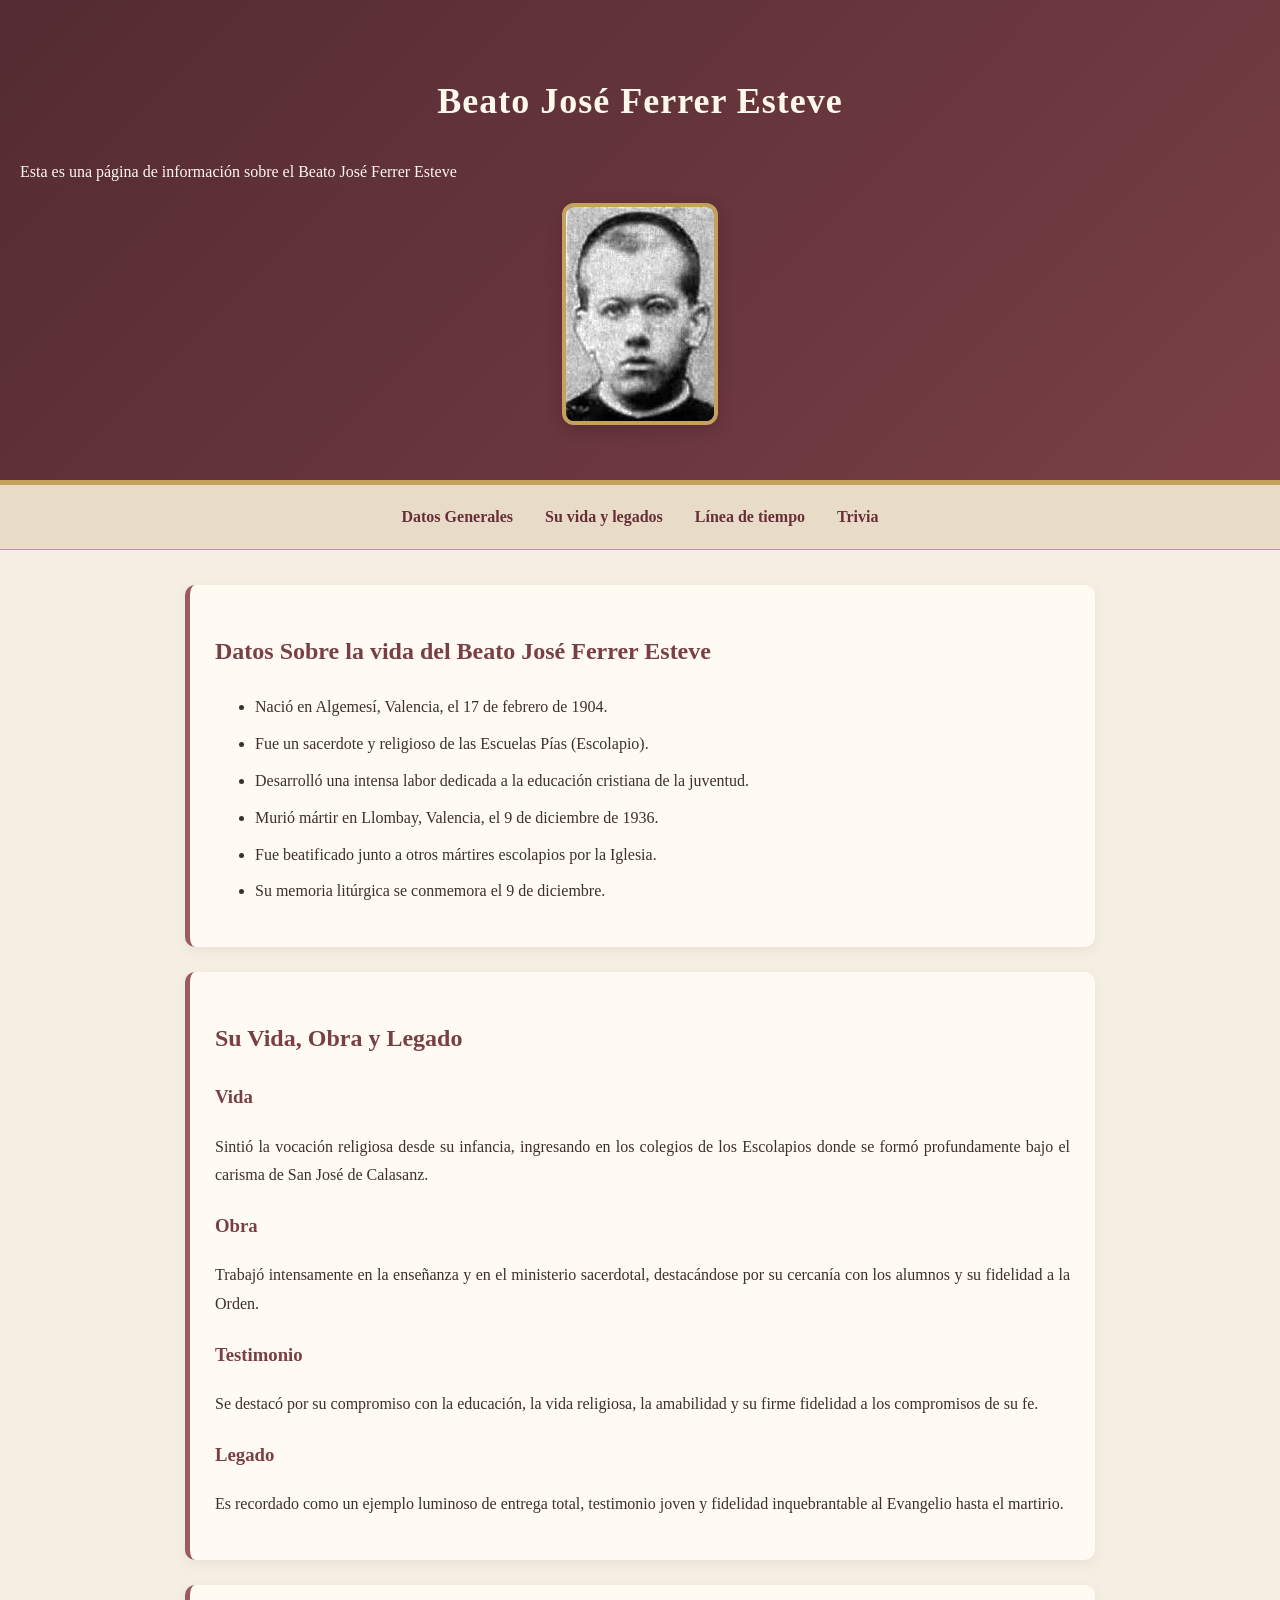
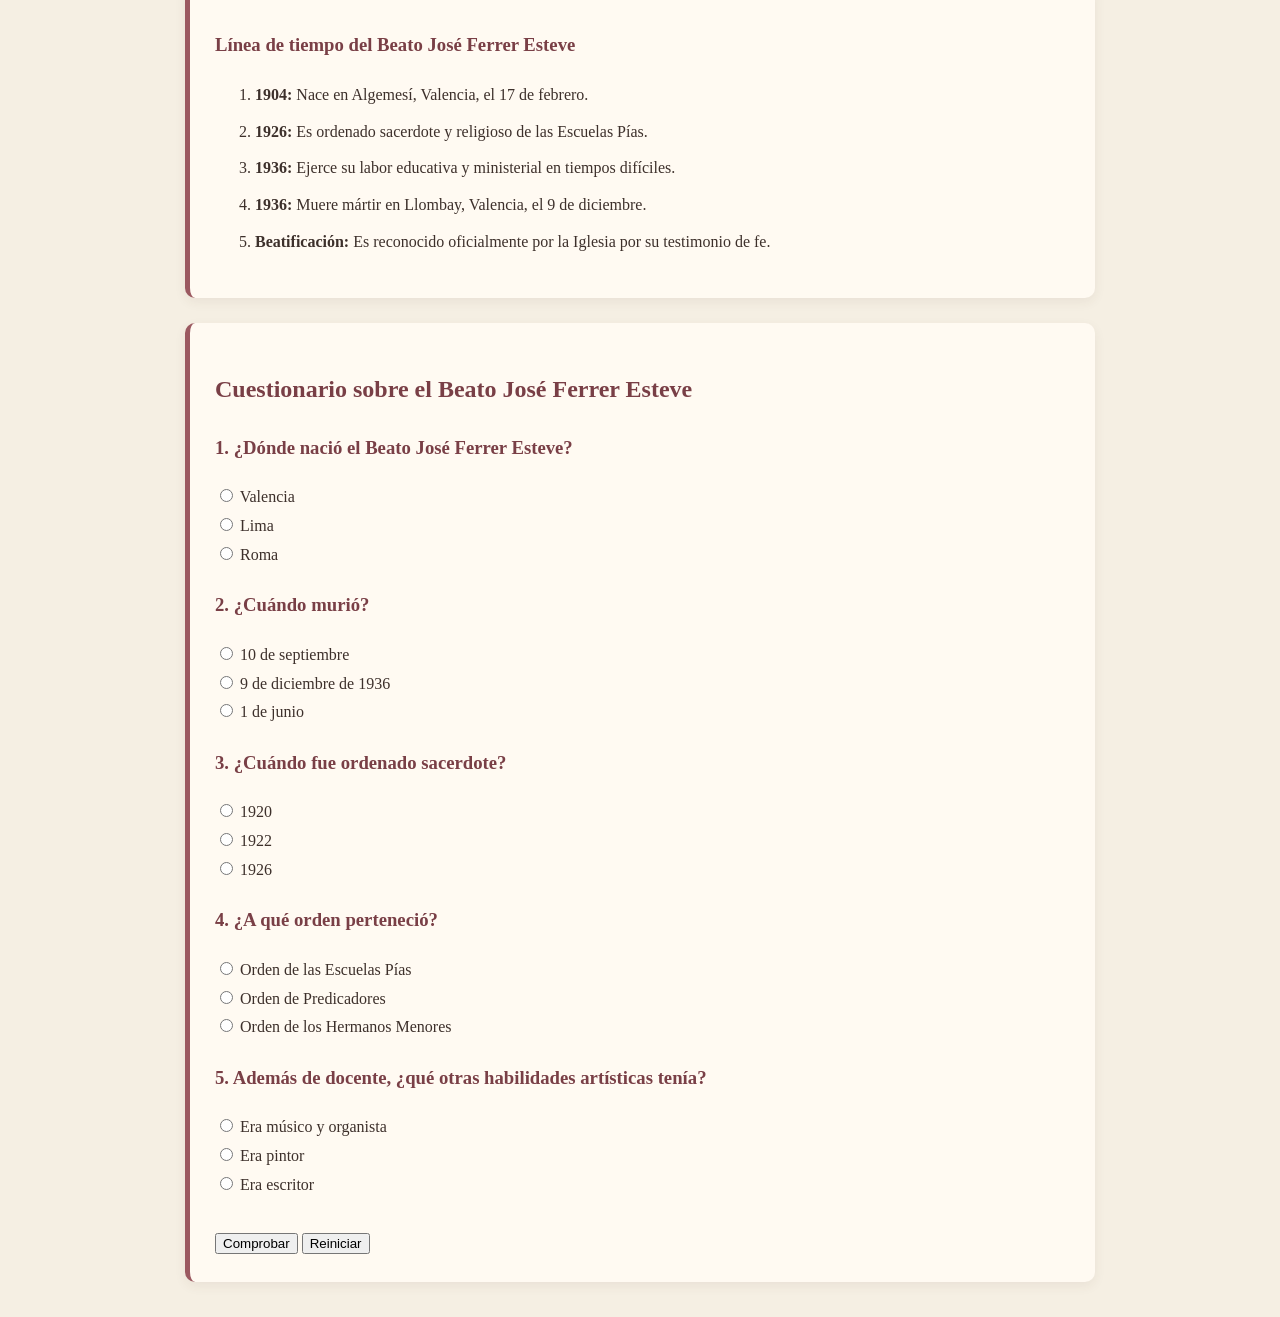
<file: index.html>
<!DOCTYPE html>
<html lang="es">
<head>
    <meta charset="UTF-8">
    <meta http-equiv="X-UA-Compatible" content="IE=edge">
    <meta name="viewport" content="width=device-width, initial-scale=1.0">
    <link rel="stylesheet" href="css/estilos.css">
    <title>Beato José Ferrer Esteve</title>
</head>
<body>

    <header>
        <h1>Beato José Ferrer Esteve</h1>
        <p>Esta es una página de información sobre el Beato José Ferrer Esteve</p>
        <img src="img/jose-ferrer-placeholder.jfif" alt="Beato José Ferrer Esteve">
    </header>

    <nav>
        <a href="#vida">Datos Generales</a>
        <a href="#legado">Su vida y legados</a>
        <a href="#linea-tiempo">Línea de tiempo</a>
        <a href="#cuestionario">Trivia</a>
    </nav>

    <main>

        <section class="vida" id="vida">
            <h2>Datos Sobre la vida del Beato José Ferrer Esteve</h2>

            <ul>
                <li>Nació en Algemesí, Valencia, el 17 de febrero de 1904.</li>
                <li>Fue un sacerdote y religioso de las Escuelas Pías (Escolapio).</li>
                <li>Desarrolló una intensa labor dedicada a la educación cristiana de la juventud.</li>
                <li>Murió mártir en Llombay, Valencia, el 9 de diciembre de 1936.</li>
                <li>Fue beatificado junto a otros mártires escolapios por la Iglesia.</li>
                <li>Su memoria litúrgica se conmemora el 9 de diciembre.</li>
            </ul>
        </section>

        <section class="legado" id="legado">
            <h2>Su Vida, Obra y Legado</h2>

            <div>
                <h3>Vida</h3>
                <p>Sintió la vocación religiosa desde su infancia, ingresando en los colegios de los Escolapios donde se formó profundamente bajo el carisma de San José de Calasanz.</p>
            </div>

            <div>
                <h3>Obra</h3>
                <p>Trabajó intensamente en la enseñanza y en el ministerio sacerdotal, destacándose por su cercanía con los alumnos y su fidelidad a la Orden.</p>
            </div>

            <div>
                <h3>Testimonio</h3>
                <p>Se destacó por su compromiso con la educación, la vida religiosa, la amabilidad y su firme fidelidad a los compromisos de su fe.</p>
            </div>

            <div>
                <h3>Legado</h3>
                <p>Es recordado como un ejemplo luminoso de entrega total, testimonio joven y fidelidad inquebrantable al Evangelio hasta el martirio.</p>
            </div>
        </section>

        <section id="linea-tiempo">
            <h3>Línea de tiempo del Beato José Ferrer Esteve</h3>

            <ol>
                <li><strong>1904:</strong> Nace en Algemesí, Valencia, el 17 de febrero.</li>
                <li><strong>1926:</strong> Es ordenado sacerdote y religioso de las Escuelas Pías.</li>
                <li><strong>1936:</strong> Ejerce su labor educativa y ministerial en tiempos difíciles.</li>
                <li><strong>1936:</strong> Muere mártir en Llombay, Valencia, el 9 de diciembre.</li>
                <li><strong>Beatificación:</strong> Es reconocido oficialmente por la Iglesia por su testimonio de fe.</li>
            </ol>
        </section>

        <!-- CUESTIONARIO -->
        <section id="cuestionario">

            <h2>Cuestionario sobre el Beato José Ferrer Esteve</h2>

            <h3>1. ¿Dónde nació el Beato José Ferrer Esteve?</h3>
            <input type="radio" name="p1" value="a"> Valencia<br>
            <input type="radio" name="p1" value="b"> Lima<br>
            <input type="radio" name="p1" value="c"> Roma<br>

            <h3>2. ¿Cuándo murió?</h3>
            <input type="radio" name="p2" value="a"> 10 de septiembre<br>
            <input type="radio" name="p2" value="b"> 9 de diciembre de 1936<br>
            <input type="radio" name="p2" value="c"> 1 de junio<br>

            <h3>3. ¿Cuándo fue ordenado sacerdote?</h3>
            <input type="radio" name="p3" value="a"> 1920<br>
            <input type="radio" name="p3" value="b"> 1922<br>
            <input type="radio" name="p3" value="c"> 1926<br>

            <h3>4. ¿A qué orden perteneció?</h3>
            <input type="radio" name="p4" value="a"> Orden de las Escuelas Pías<br>
            <input type="radio" name="p4" value="b"> Orden de Predicadores<br>
            <input type="radio" name="p4" value="c"> Orden de los Hermanos Menores<br>

            <h3>5. Además de docente, ¿qué otras habilidades artísticas tenía?</h3>
            <input type="radio" name="p5" value="a"> Era músico y organista<br>
            <input type="radio" name="p5" value="b"> Era pintor<br>
            <input type="radio" name="p5" value="c"> Era escritor<br>

            <br>

            <button id="comprobar" type="button">Comprobar</button>
            <button id="reiniciar" type="button">Reiniciar</button>

            <div id="resultado"></div>

        </section>

    </main>

    <script src="js/javascript3.js"></script>

</body>
</html>
</file>
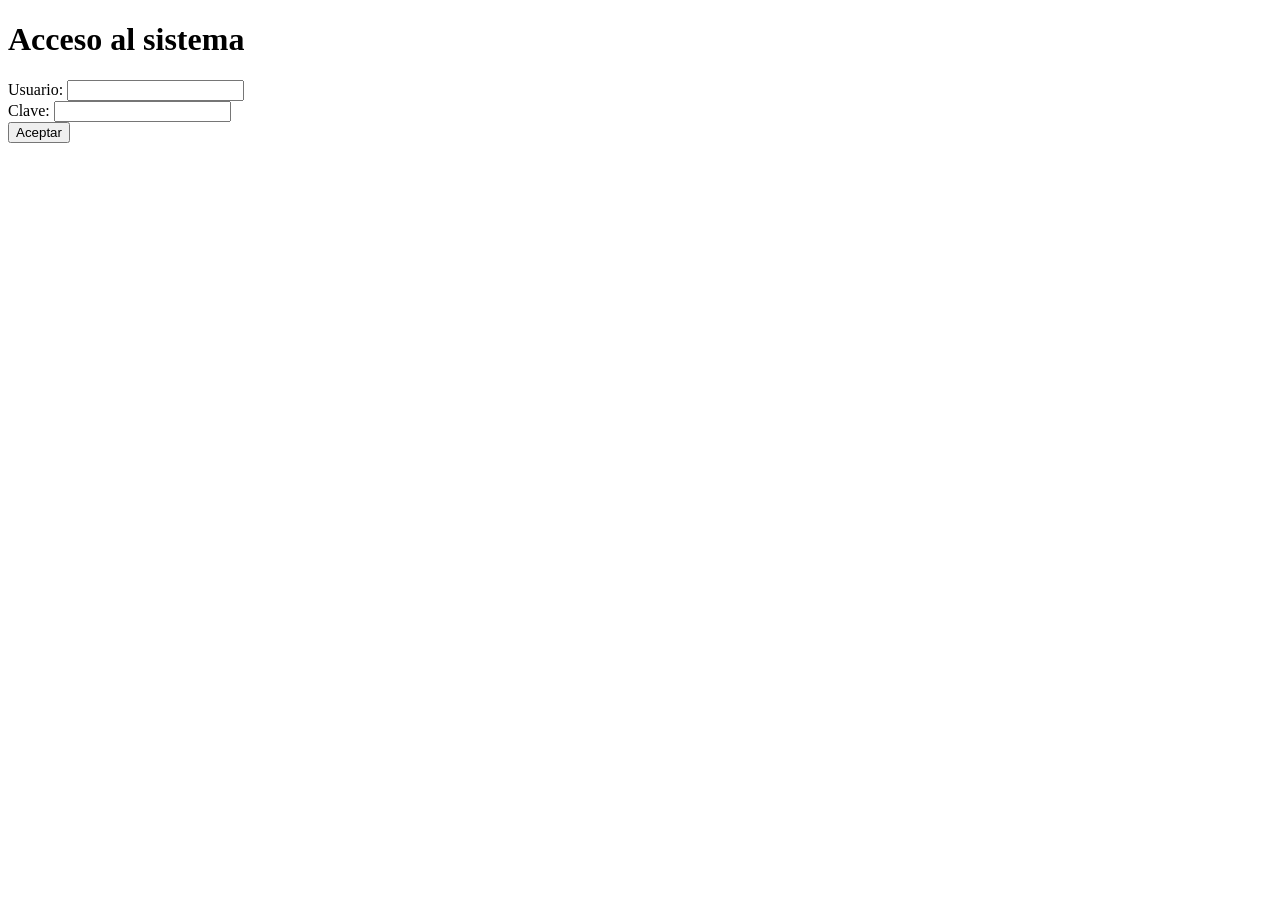
<file: javaScript3.html>
<!DOCTYPE html>
<html lang="en">
<head>
    <meta charset="UTF-8">
    <meta name="viewport" content="width=device-width, initial-scale=1.0">
    <title>Document</title>
</head>
<body>
    <h1>Acceso al sistema</h1>
    <form id="acceso">
        <div>
        <label for="usuario">Usuario:</label>
        <input type="text" id="usuario"></input>
        </div>
        <div>
            <label for="clave">Clave:</label>
            <input type="password" id="clave"></input>
        </div>
        <button type="submit">Aceptar</button>
        </form>
        <p id="mensaje"></p>
    <script src="js/javascript3.js"></script>
</body>
</html>
</file>
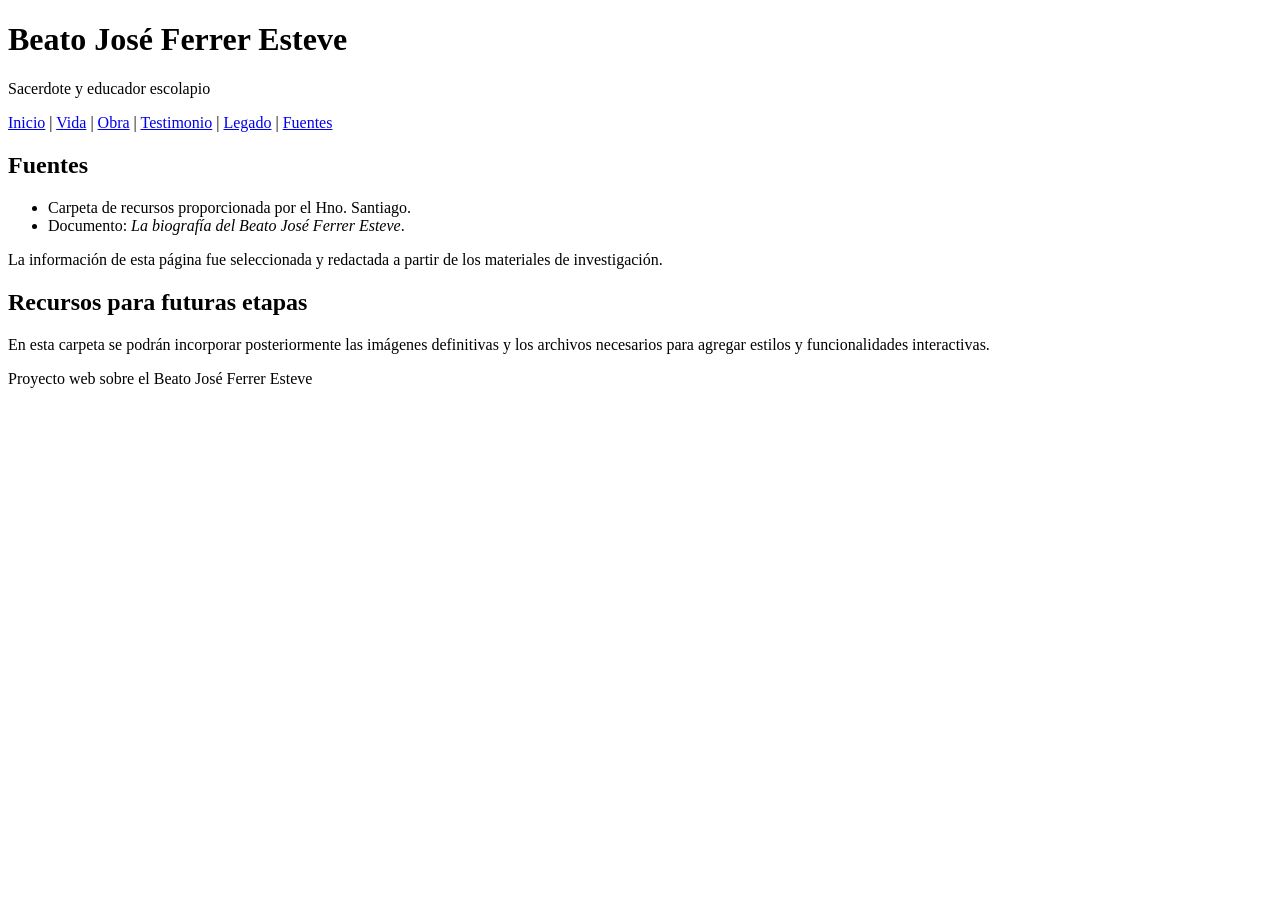
<file: pages/fuentes.html>
<!DOCTYPE html>
<html lang="es">
<head>
    <meta charset="UTF-8">
    <meta name="viewport" content="width=device-width, initial-scale=1.0">
    <title>Fuentes | Beato José Ferrer Esteve</title>
</head>
<body>
<header>
    <h1>Beato José Ferrer Esteve</h1>
    <p>Sacerdote y educador escolapio</p>
    <nav>
        <a href="../index.html">Inicio</a> |
        <a href="vida.html">Vida</a> |
        <a href="obra.html">Obra</a> |
        <a href="testimonio.html">Testimonio</a> |
        <a href="legado.html">Legado</a> |
        <a href="fuentes.html">Fuentes</a>
    </nav>
</header>
<main>

<section>
    <h2>Fuentes</h2>
    <ul>
        <li>Carpeta de recursos proporcionada por el Hno. Santiago.</li>
        <li>Documento: <em>La biografía del Beato José Ferrer Esteve</em>.</li>
    </ul>
    <p>La información de esta página fue seleccionada y redactada a partir de los materiales de investigación.</p>
</section>

<section>
    <h2>Recursos para futuras etapas</h2>
    <p>En esta carpeta se podrán incorporar posteriormente las imágenes definitivas y los archivos necesarios para agregar estilos y funcionalidades interactivas.</p>
</section>

</main>
<footer>
    <p>Proyecto web sobre el Beato José Ferrer Esteve</p>
</footer>
</body>
</html>
</file>
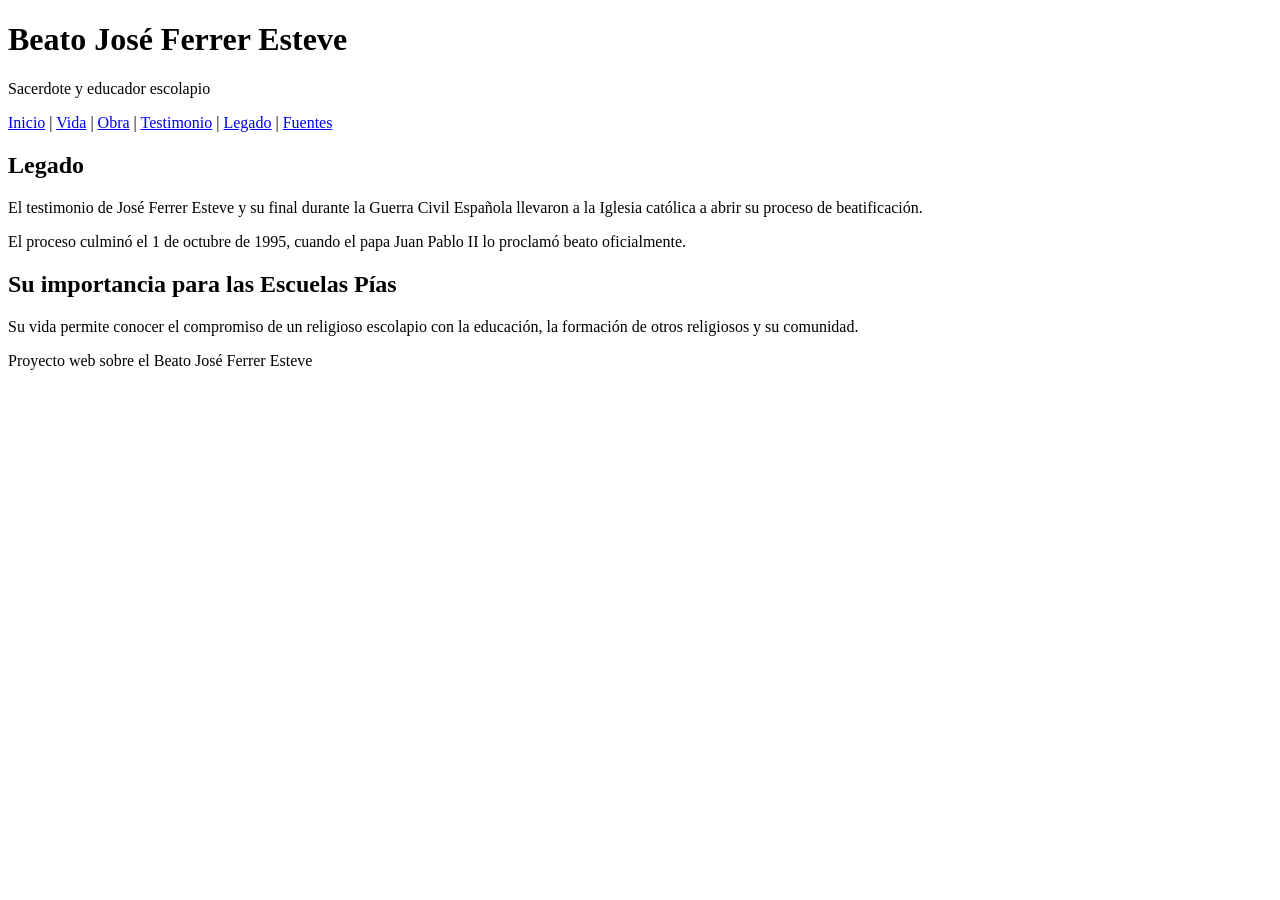
<file: pages/legado.html>
<!DOCTYPE html>
<html lang="es">
<head>
    <meta charset="UTF-8">
    <meta name="viewport" content="width=device-width, initial-scale=1.0">
    <title>Legado | Beato José Ferrer Esteve</title>
</head>
<body>
<header>
    <h1>Beato José Ferrer Esteve</h1>
    <p>Sacerdote y educador escolapio</p>
    <nav>
        <a href="../index.html">Inicio</a> |
        <a href="vida.html">Vida</a> |
        <a href="obra.html">Obra</a> |
        <a href="testimonio.html">Testimonio</a> |
        <a href="legado.html">Legado</a> |
        <a href="fuentes.html">Fuentes</a>
    </nav>
</header>
<main>

<section>
    <h2>Legado</h2>
    <p>El testimonio de José Ferrer Esteve y su final durante la Guerra Civil Española llevaron a la Iglesia católica a abrir su proceso de beatificación.</p>
    <p>El proceso culminó el 1 de octubre de 1995, cuando el papa Juan Pablo II lo proclamó beato oficialmente.</p>
</section>

<section>
    <h2>Su importancia para las Escuelas Pías</h2>
    <p>Su vida permite conocer el compromiso de un religioso escolapio con la educación, la formación de otros religiosos y su comunidad.</p>
</section>

</main>
<footer>
    <p>Proyecto web sobre el Beato José Ferrer Esteve</p>
</footer>
</body>
</html>
</file>
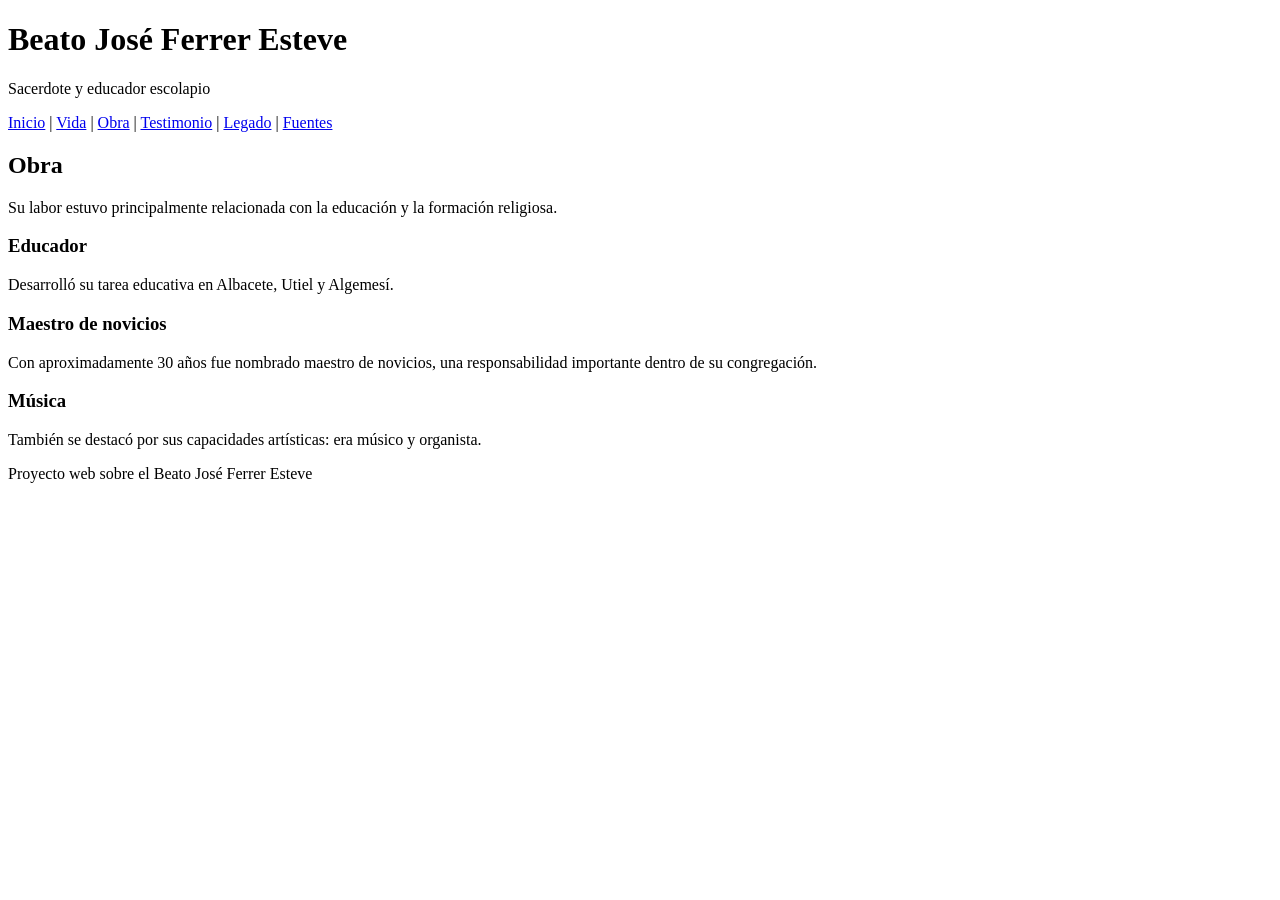
<file: pages/obra.html>
<!DOCTYPE html>
<html lang="es">
<head>
    <meta charset="UTF-8">
    <meta name="viewport" content="width=device-width, initial-scale=1.0">
    <title>Obra | Beato José Ferrer Esteve</title>
</head>
<body>
<header>
    <h1>Beato José Ferrer Esteve</h1>
    <p>Sacerdote y educador escolapio</p>
    <nav>
        <a href="../index.html">Inicio</a> |
        <a href="vida.html">Vida</a> |
        <a href="obra.html">Obra</a> |
        <a href="testimonio.html">Testimonio</a> |
        <a href="legado.html">Legado</a> |
        <a href="fuentes.html">Fuentes</a>
    </nav>
</header>
<main>

<section>
    <h2>Obra</h2>
    <p>Su labor estuvo principalmente relacionada con la educación y la formación religiosa.</p>
    <h3>Educador</h3>
    <p>Desarrolló su tarea educativa en Albacete, Utiel y Algemesí.</p>
    <h3>Maestro de novicios</h3>
    <p>Con aproximadamente 30 años fue nombrado maestro de novicios, una responsabilidad importante dentro de su congregación.</p>
    <h3>Música</h3>
    <p>También se destacó por sus capacidades artísticas: era músico y organista.</p>
</section>

</main>
<footer>
    <p>Proyecto web sobre el Beato José Ferrer Esteve</p>
</footer>
</body>
</html>
</file>
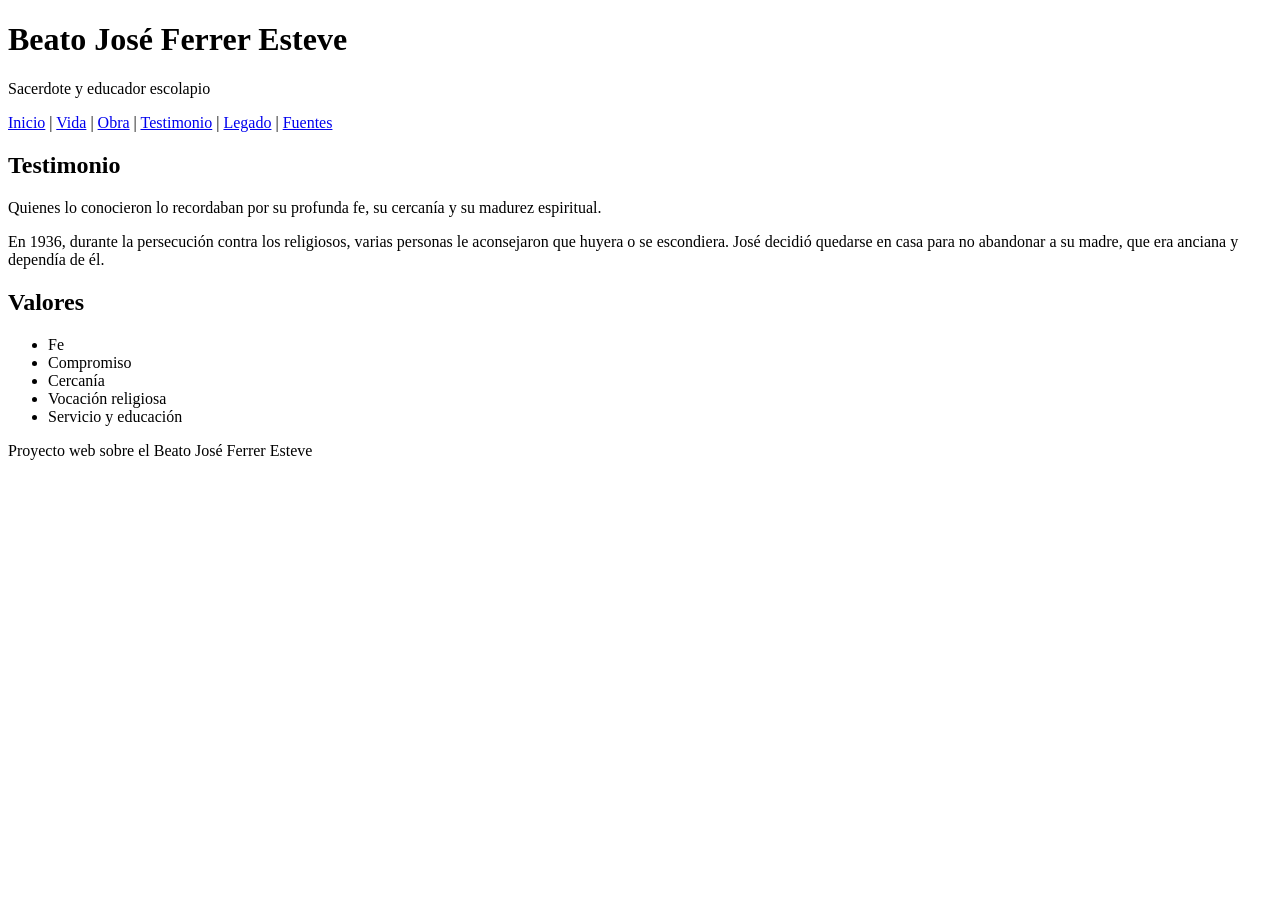
<file: pages/testimonio.html>
<!DOCTYPE html>
<html lang="es">
<head>
    <meta charset="UTF-8">
    <meta name="viewport" content="width=device-width, initial-scale=1.0">
    <title>Testimonio | Beato José Ferrer Esteve</title>
</head>
<body>
<header>
    <h1>Beato José Ferrer Esteve</h1>
    <p>Sacerdote y educador escolapio</p>
    <nav>
        <a href="../index.html">Inicio</a> |
        <a href="vida.html">Vida</a> |
        <a href="obra.html">Obra</a> |
        <a href="testimonio.html">Testimonio</a> |
        <a href="legado.html">Legado</a> |
        <a href="fuentes.html">Fuentes</a>
    </nav>
</header>
<main>

<section>
    <h2>Testimonio</h2>
    <p>Quienes lo conocieron lo recordaban por su profunda fe, su cercanía y su madurez espiritual.</p>
    <p>En 1936, durante la persecución contra los religiosos, varias personas le aconsejaron que huyera o se escondiera. José decidió quedarse en casa para no abandonar a su madre, que era anciana y dependía de él.</p>
</section>

<section>
    <h2>Valores</h2>
    <ul>
        <li>Fe</li>
        <li>Compromiso</li>
        <li>Cercanía</li>
        <li>Vocación religiosa</li>
        <li>Servicio y educación</li>
    </ul>
</section>

</main>
<footer>
    <p>Proyecto web sobre el Beato José Ferrer Esteve</p>
</footer>
</body>
</html>
</file>
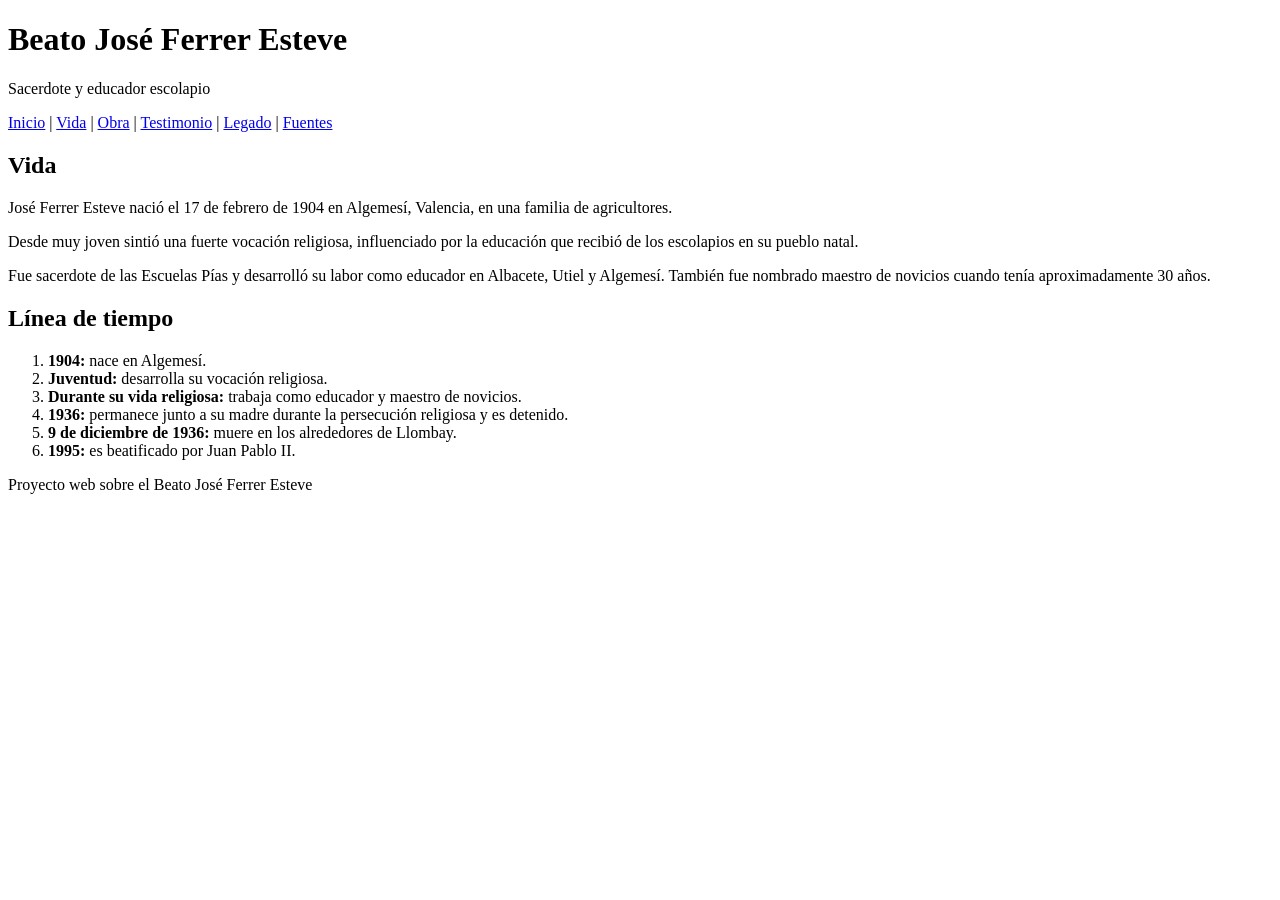
<file: pages/vida.html>
<!DOCTYPE html>
<html lang="es">
<head>
    <meta charset="UTF-8">
    <meta name="viewport" content="width=device-width, initial-scale=1.0">
    <title>Vida | Beato José Ferrer Esteve</title>
</head>
<body>
<header>
    <h1>Beato José Ferrer Esteve</h1>
    <p>Sacerdote y educador escolapio</p>
    <nav>
        <a href="../index.html">Inicio</a> |
        <a href="vida.html">Vida</a> |
        <a href="obra.html">Obra</a> |
        <a href="testimonio.html">Testimonio</a> |
        <a href="legado.html">Legado</a> |
        <a href="fuentes.html">Fuentes</a>
    </nav>
</header>
<main>

<section>
    <h2>Vida</h2>
    <p>José Ferrer Esteve nació el 17 de febrero de 1904 en Algemesí, Valencia, en una familia de agricultores.</p>
    <p>Desde muy joven sintió una fuerte vocación religiosa, influenciado por la educación que recibió de los escolapios en su pueblo natal.</p>
    <p>Fue sacerdote de las Escuelas Pías y desarrolló su labor como educador en Albacete, Utiel y Algemesí. También fue nombrado maestro de novicios cuando tenía aproximadamente 30 años.</p>
</section>

<section>
    <h2>Línea de tiempo</h2>
    <ol>
        <li><strong>1904:</strong> nace en Algemesí.</li>
        <li><strong>Juventud:</strong> desarrolla su vocación religiosa.</li>
        <li><strong>Durante su vida religiosa:</strong> trabaja como educador y maestro de novicios.</li>
        <li><strong>1936:</strong> permanece junto a su madre durante la persecución religiosa y es detenido.</li>
        <li><strong>9 de diciembre de 1936:</strong> muere en los alrededores de Llombay.</li>
        <li><strong>1995:</strong> es beatificado por Juan Pablo II.</li>
    </ol>
</section>

</main>
<footer>
    <p>Proyecto web sobre el Beato José Ferrer Esteve</p>
</footer>
</body>
</html>
</file>
<file: css/estilos.css>
* {
    box-sizing: border-box;
}

body {
    margin: 0;
    font-family: Georgia, "Times New Roman", serif;
    background-color: #f5efe3;
    color: #3d302b;
    line-height: 1.8;
}

header {
    background: linear-gradient(135deg, #542b32, #793f46);
    color: #fff8ed;
    text-align: center;
    padding: 45px 20px;
    border-bottom: 5px solid #c6a15b;
}

header h1 {
    color: #fff8ed;
    font-size: 36px;
    letter-spacing: 1px;
}

header img {
    max-width: 230px;
    height: auto;
    border: 4px solid #c6a15b;
    border-radius: 12px;
    box-shadow: 0 5px 15px #2c171744;
}

nav {
    background-color: #e8dcc8;
    padding: 18px;
    text-align: center;
    border-bottom: 1px solid #c6a15b;
}

nav a {
    color: #682f38;
    text-decoration: none;
    font-weight: bold;
    margin: 0 14px;
    transition: color 0.3s;
}

nav a:hover {
    color: #b18a43;
    text-decoration: underline;
}

main {
    max-width: 950px;
    margin: 35px auto;
    padding: 0 20px;
}

section {
    background-color: #fffaf2;
    padding: 25px;
    margin-bottom: 25px;
    border-radius: 10px;
    border-left: 5px solid #9b5960;
    box-shadow: 0 4px 12px #54352a12;
}

h2, h3 {
    color: #793f46;
}

p {
    text-align: justify;
}

li {
    margin-bottom: 8px;
}

a {
    color: #793f46;
}

img {
    max-width: 100%;
}

footer {
    background-color: #542b32;
    color: #fff8ed;
    text-align: center;
    padding: 28px 15px;
    margin-top: 40px;
    border-top: 5px solid #c6a15b;
}

footer p {
    text-align: center;
    margin: 5px;
}

@media (max-width: 600px) {
    header h1 {
        font-size: 28px;
    }

    nav a {
        display: inline-block;
        margin: 6px;
    }

    main {
        padding: 0 12px;
    }

    section {
        padding: 18px;
    }
}
</file>
